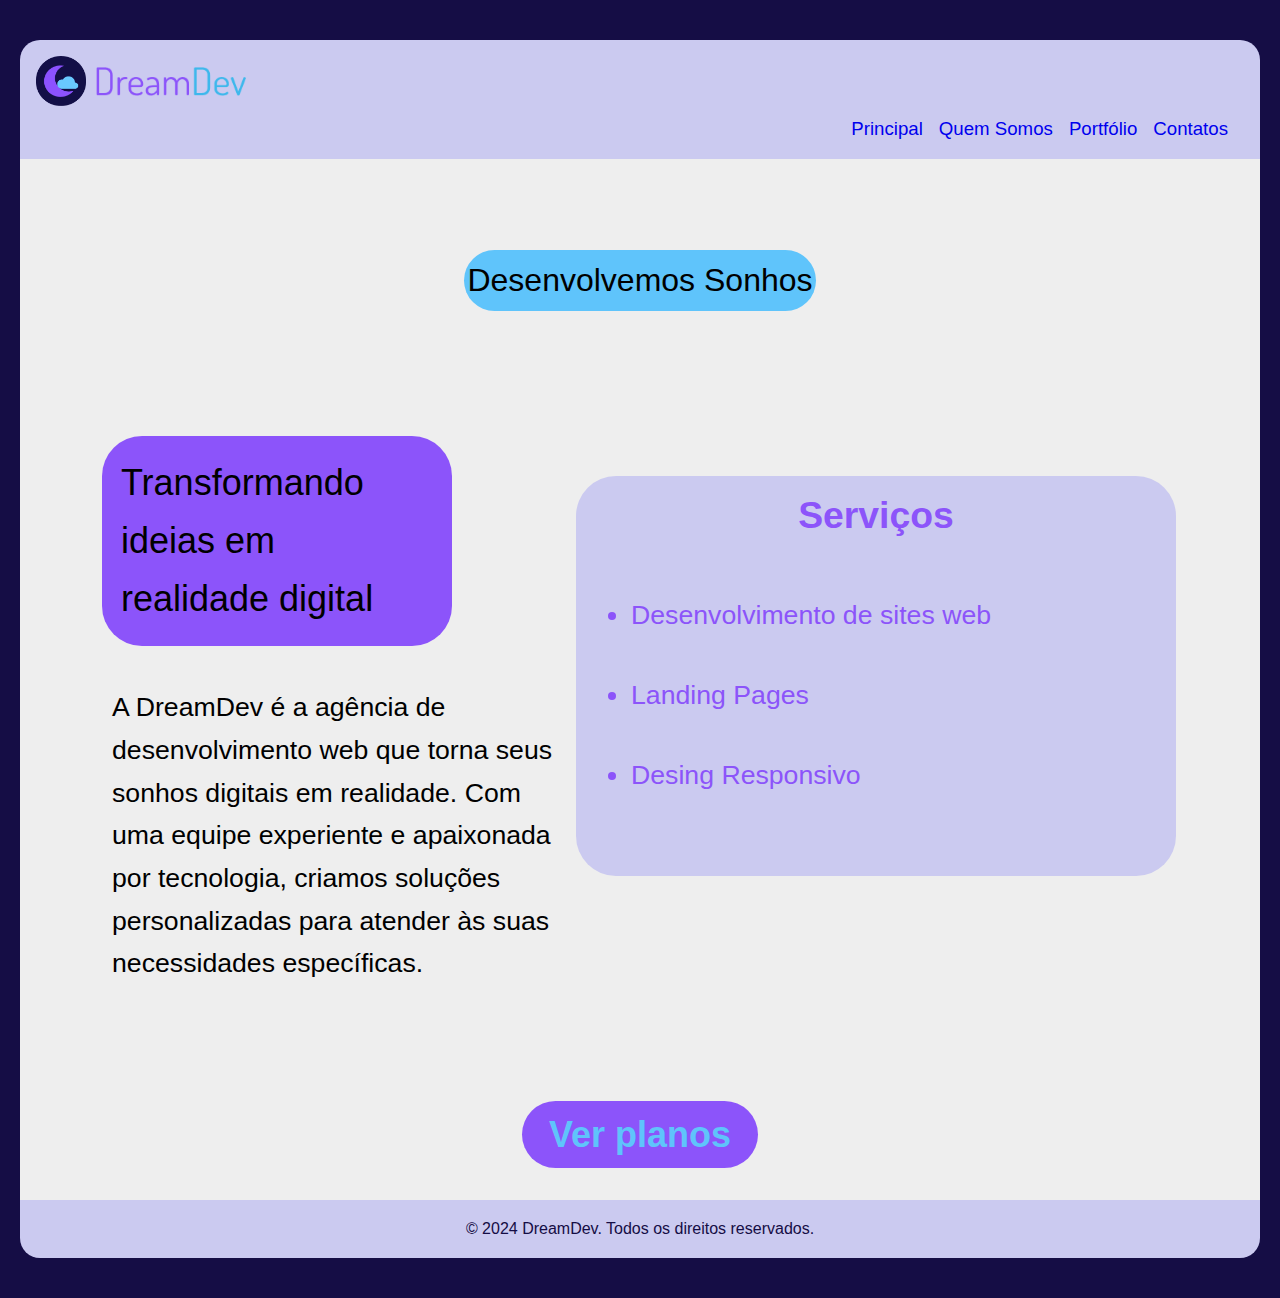
<file: index.html>
<!DOCTYPE html>
<html lang="pt-BR">
<head>
    <meta charset="UTF-8">
    <meta name="viewport" content="width=device-width, initial-scale=1.0">
    <title>DreamDev</title>
    <link rel="stylesheet" href="style.css">
</head>
<body>

    <header>

        <div class="logo">
            <div class="logo_img"> 
                <img id="logo_DD" src="img/logo.png" alt="">
                <img id="DD" src="img/DreamDev.png" alt="">
            </div>
            <div class="logo_menu">
                <nav>
                    <ul>
                        <li><a href="index.html">Principal</a></li>
                        <li><a href="quem_somos.html">Quem Somos</a></li>
                        <li><a href="portifolio.html">Portfólio</a></li>
                        <li><a href="contatos.html">Contatos</a></li>
                    </ul>
                </nav>
            </div>    
        </div>

    </header>

    <main>

        <div class="title_DD">
            <p>Desenvolvemos Sonhos</p>
        </div>

        <div class="container">

            <div class="container_left">
                <div class="item item_left_up">
                    <p>Transformando ideias em realidade digital</p>
                </div>
                <div class="item item_left_down"> 
                    <p>A DreamDev é a agência de desenvolvimento web que torna seus sonhos digitais em realidade. Com uma equipe experiente e apaixonada por tecnologia, criamos soluções personalizadas para atender às suas necessidades específicas.</p>
                </div>
            </div>

            <div class="container_right">
                <div class="item item_right">
                    <h3>Serviços</h3>
                    <ul>
                        <li>Desenvolvimento de sites web</li>
                        <li>Landing Pages</li>
                        <li>Desing Responsivo</li>
                    </ul>
                </div>
            </div>
           
        </div>

        
            <a href="planos.html">
                <div class="planos_index">
                    <h2>Ver planos</h2> 
                </div>
            </a>
           
    
    </main>

    <footer>
        <div>
            <p>© 2024 DreamDev. Todos os direitos reservados.</p>
        </div>
    </footer>

</body>
</html>
</file>
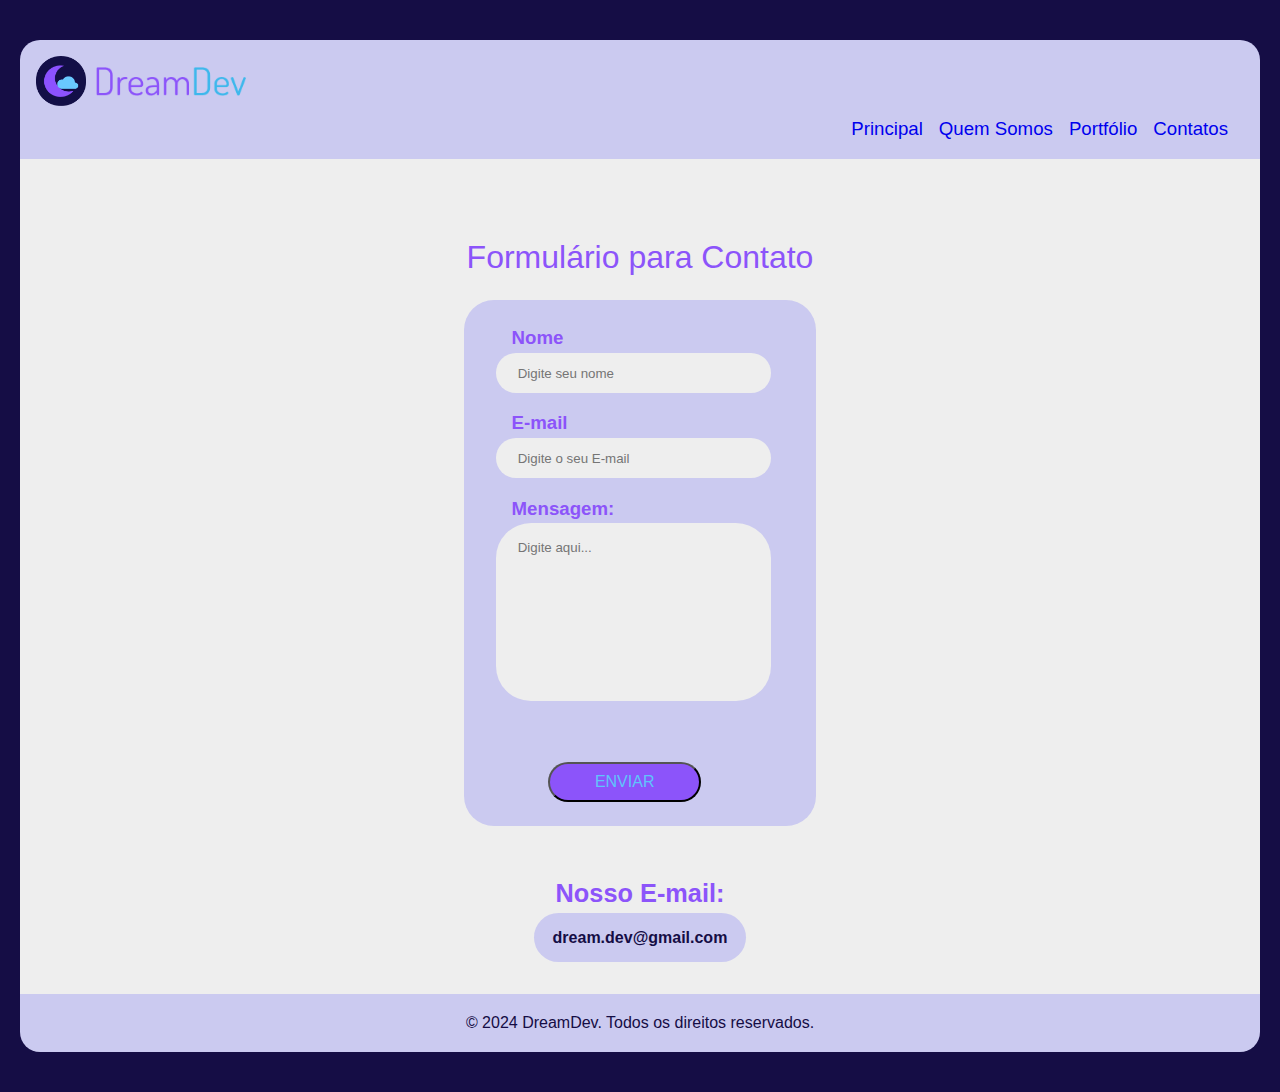
<file: contatos.html>
<!DOCTYPE html>
<html lang="pt-BR">
<head>
    <meta charset="UTF-8">
    <meta name="viewport" content="width=device-width, initial-scale=1.0">
    <title>Contatos</title>
    <link rel="stylesheet" href="style.css">
</head>
<body>

    <header>

        <div class="logo">
            <div class="logo_img"> 
                <img id="logo_DD" src="img/logo.png" alt="">
                <img id="DD" src="img/DreamDev.png" alt="">
            </div>
            <div class="logo_menu">
                <nav>
                    <ul>
                        <li><a href="index.html">Principal</a></li>
                        <li><a href="quem_somos.html">Quem Somos</a></li>
                        <li><a href="portifolio.html">Portfólio</a></li>
                        <li><a href="contatos.html">Contatos</a></li>
                    </ul>
                </nav>
            </div>    
        </div>

    </header>

    <main>

        <div class="title_contatos">
            <p>Formulário para Contato</p>
        </div>

        <form id="contatosForm">

            <div class="name">

                <h6 class="title_name">Nome</h6>
                <input type="text" id="nome1" class="caixa_name" aria-describedby="name" placeholder="Digite seu nome" required>

            </div>
    
            <div class="email">

                <h6 class="title_email">E-mail</h6>
                <input type="email" class="caixa_email" id="email1" placeholder="Digite o seu E-mail" required>

            </div>
    
            <div class="mensagem">

                <h6 class="title_mensagem">Mensagem:</h6>
                <input type="text" id="mensagem1" class="caixa_mensagem" aria-rowspan="10" aria-describedby="name" placeholder="Digite aqui..." required>

            </div>  

              <div class="enviar">

                <button class="btn" id="submitButton1" type="submit" >ENVIAR</button>

              </div>
    
           

        </form>
        
        <div class="email_contatos">
            <h4>Nosso E-mail:</h4>
           <div><a href="mailto:dream.dev@gmail.com"><b><p>dream.dev@gmail.com</p></b></div></a>
        </div>
    
    </main>

    <footer>
        <div>
            <p>© 2024 DreamDev. Todos os direitos reservados.</p>
        </div>
    </footer>
    <script src="script.js"></script>
</body>
</html>
</file>
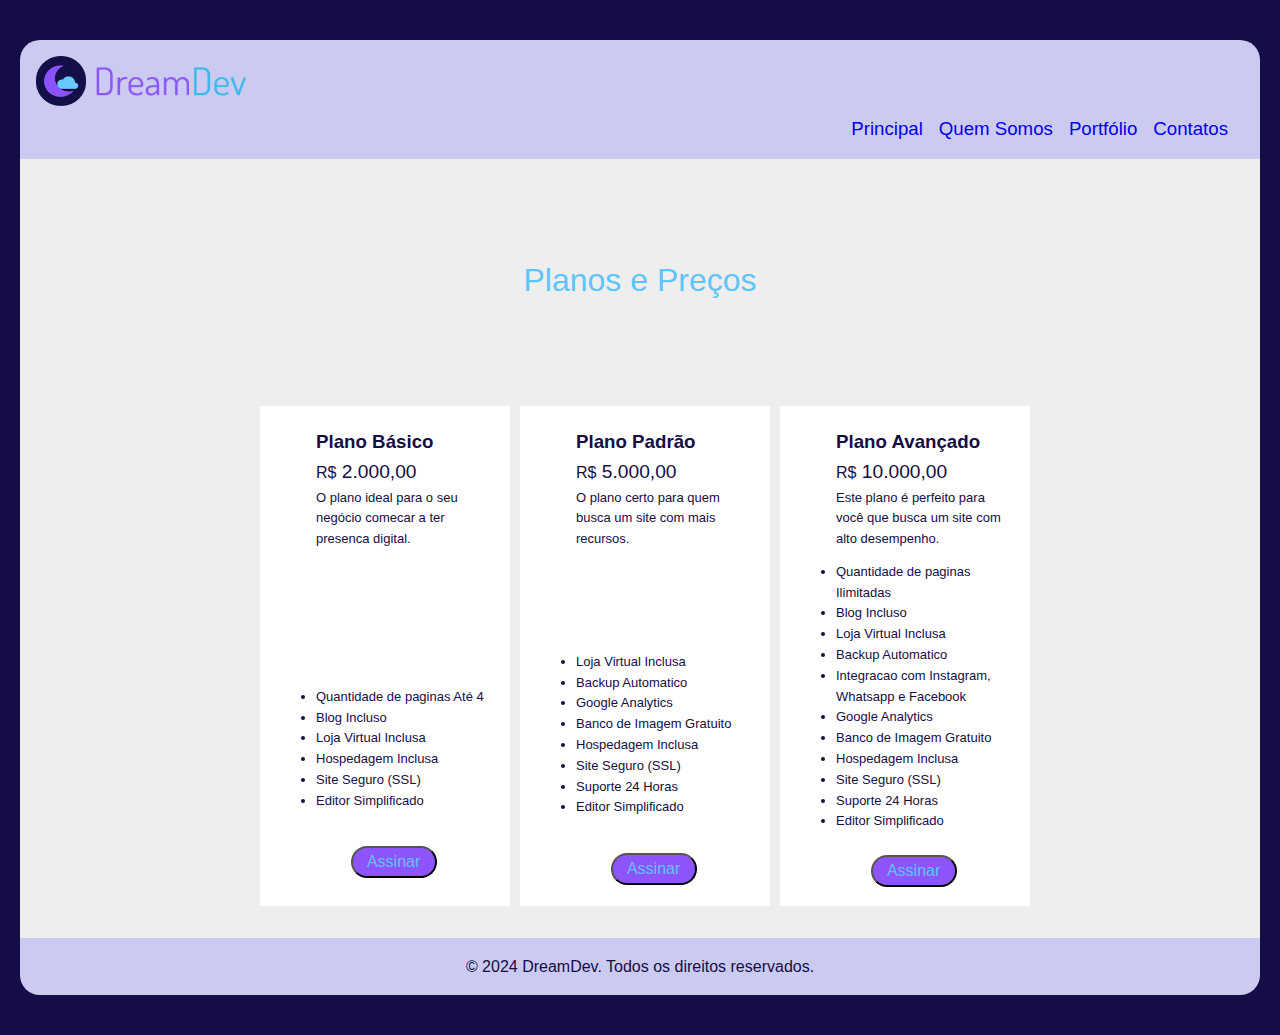
<file: planos.html>
<!DOCTYPE html>
<html lang="pt-BR">
<head>
    <meta charset="UTF-8">
    <meta name="viewport" content="width=device-width, initial-scale=1.0">
    <title>Planos</title>
    <link rel="stylesheet" href="style.css">
</head>
<body>

    <header>

        <div class="logo">
            <div class="logo_img"> 
                <img id="logo_DD" src="img/logo.png" alt="">
                <img id="DD" src="img/DreamDev.png" alt="">
            </div>
            <div class="logo_menu">
                <nav>
                    <ul>
                        <li><a href="index.html">Principal</a></li>
                        <li><a href="quem_somos.html">Quem Somos</a></li>
                        <li><a href="portifolio.html">Portfólio</a></li>
                        <li><a href="contatos.html">Contatos</a></li>
                    </ul>
                </nav>
            </div>    
        </div>

    </header>

    <main>

        <div class="title_planos">
            <p>Planos e Preços</p>
        </div>

        <section class="container_block">

            <div class="block1">
                    <div class="m1">
                        <h3 class="pricing-title">Plano Básico</h3>
                        <p class="pricing-price"><span class="R">R$</span> 2.000,00 </p>
                        <p class="pricing-d">O plano ideal para o seu negócio comecar a ter presenca digital.</p>
                        <ul class="pricing-f">
                            <li>Quantidade de paginas <span class="features-bold">Até 4</span></li>
                            <li>Blog Incluso</li>
                            <li>Loja Virtual Inclusa</li>
                            <li>Hospedagem Inclusa</li>
                            <li>Site Seguro (SSL)</li>
                            <li>Editor Simplificado</li>
                        </ul>
                        <a href="contatos.html">
                            <div class="botao">
                                <button type="button" class="btn">Assinar</button>
        
                            </div>
                        </a>
                    </div>
            </div>

            <div class="block2">
                    <div class="m2">
                        <h3 class="pricing-title">Plano Padrão</h3>
                        <p class="pricing-price"><span class="R">R$</span> 5.000,00 </p>
                        <p class="pricing-d">O plano certo para quem busca um site com mais recursos.</p>
                        <ul class="pricing-ff">
                            <li>Loja Virtual Inclusa</li>
                                    <li>Backup Automatico</li>
                                    <li>Google Analytics</li>
                                    <li>Banco de Imagem Gratuito</li>
                                    <li>Hospedagem Inclusa</li>
                                    <li>Site Seguro (SSL)</li>
                                    <li>Suporte 24 Horas</li>
                                    <li>Editor Simplificado</li>
                        </ul>
                        <a href="contatos.html">
                            <div class="botao">
                                <button type="button" class="btn">Assinar</button>
        
                            </div>
                        </a>
                </div>
            </div>

            <div class="block3">
                <div class="m3">
                    <h3 class="pricing-title">Plano Avançado</h3>
                    <p class="pricing-price"><span class="R">R$</span> 10.000,00 </p>
                    <p class="pricing-d">Este plano é perfeito para você que busca um site com alto desempenho.</p>
                    <ul class="pricing-fff">
                        <li>Quantidade de paginas <span class="features-bold">Ilimitadas</span></li>
                                <li>Blog Incluso</li>
                                <li>Loja Virtual Inclusa</li>
                                <li>Backup Automatico</li>
                                <li>Integracao com Instagram, Whatsapp e Facebook</li>
                                <li>Google Analytics</li>
                                <li>Banco de Imagem Gratuito</li>
                                <li>Hospedagem Inclusa</li>
                                <li>Site Seguro (SSL)</li>
                                <li>Suporte 24 Horas</li>
                                <li>Editor Simplificado</li>

                    </ul>
                    <a href="contatos.html">
                        <div class="botao">
                            <button type="button" class="btn">Assinar</button>
    
                        </div>
                    </a>
                    
            </div>

        </section>
       
    
    </main>

    <footer>
        <div>
            <p>© 2024 DreamDev. Todos os direitos reservados.</p>
        </div>
    </footer>

</body>
</html>
</file>
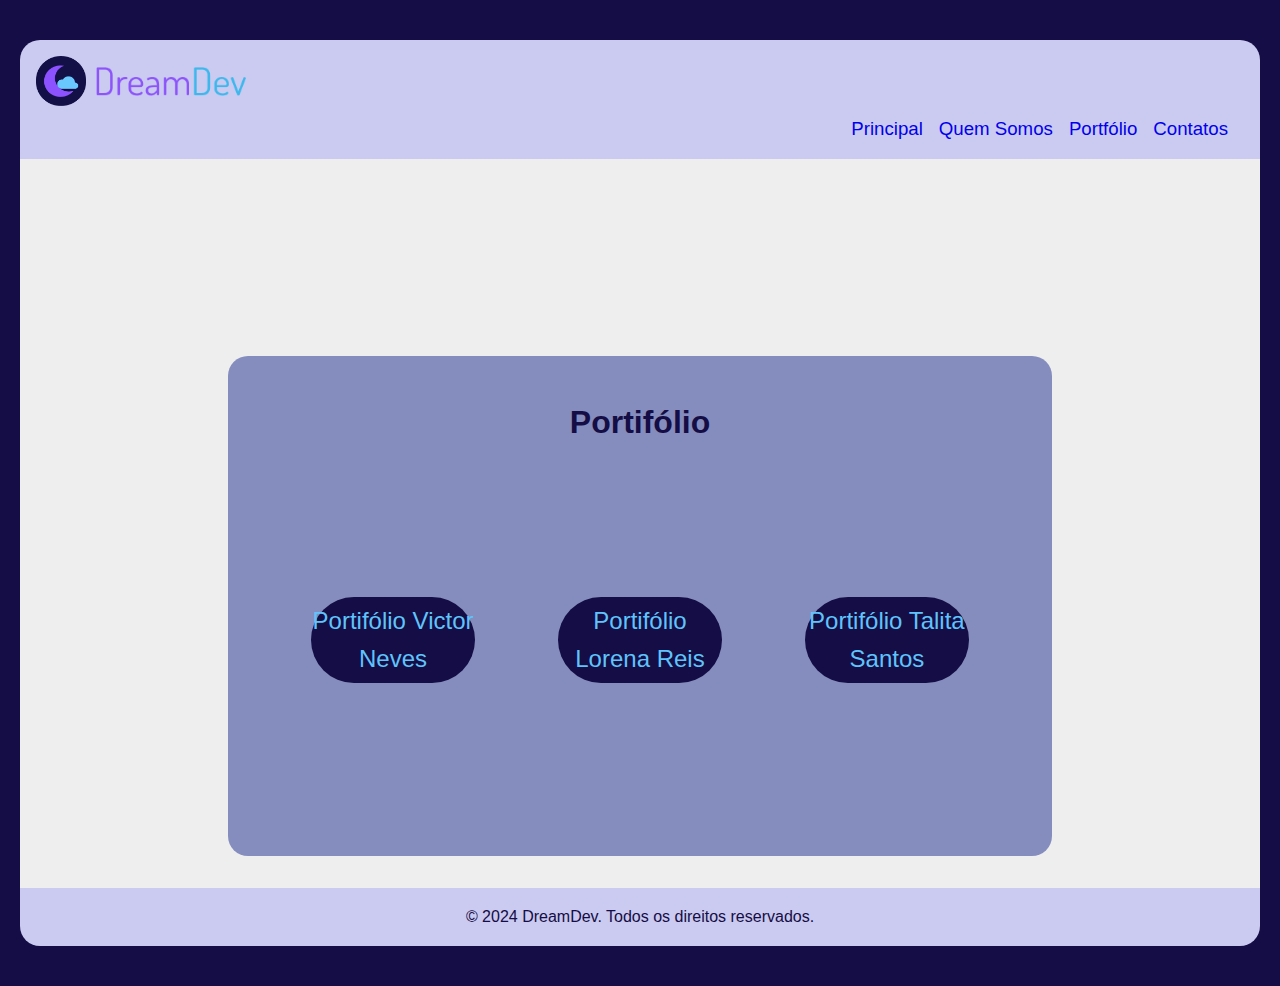
<file: portifolio.html>
<!DOCTYPE html>
<html lang="pt-BR">
<head>
    <meta charset="UTF-8">
    <meta name="viewport" content="width=device-width, initial-scale=1.0">
    <title>DreamDev</title>
    <link rel="stylesheet" href="style.css">
</head>
<body>

    <header>

        <div class="logo">
            <div class="logo_img"> 
                <img id="logo_DD" src="img/logo.png" alt="">
                <img id="DD" src="img/DreamDev.png" alt="">
            </div>
            <div class="logo_menu">
                <nav>
                    <ul>
                        <li><a href="index.html">Principal</a></li>
                        <li><a href="quem_somos.html">Quem Somos</a></li>
                        <li><a href="portifolio.html">Portfólio</a></li>
                        <li><a href="contatos.html">Contatos</a></li>
                    </ul>
                </nav>
            </div>    
        </div>

    </header>

    <main>
     
      <div id="portifolios">

        <h1>Portifólio</h1>

            <a href="portifolio_V.html" target="_blank">
                <div class="link_portifolio1"> <p>Portifólio Victor Neves</p></div>
            </a>
        <a href="portifolio_L.html" target="_blank">
            <div class="link_portifolio2"> <p>Portifólio Lorena Reis</p> </div>
        </a>
       
        <a href="portifolio_T.html" target="_blank" >
                <div class="link_portifolio3"><p> Portifólio Talita Santos</p></div>
        </a>
       

    </div>
             
           
        
    
    </main>

    <footer>
        <div>
            <p>© 2024 DreamDev. Todos os direitos reservados.</p>
        </div>
    </footer>

</body>
</html>
</file>
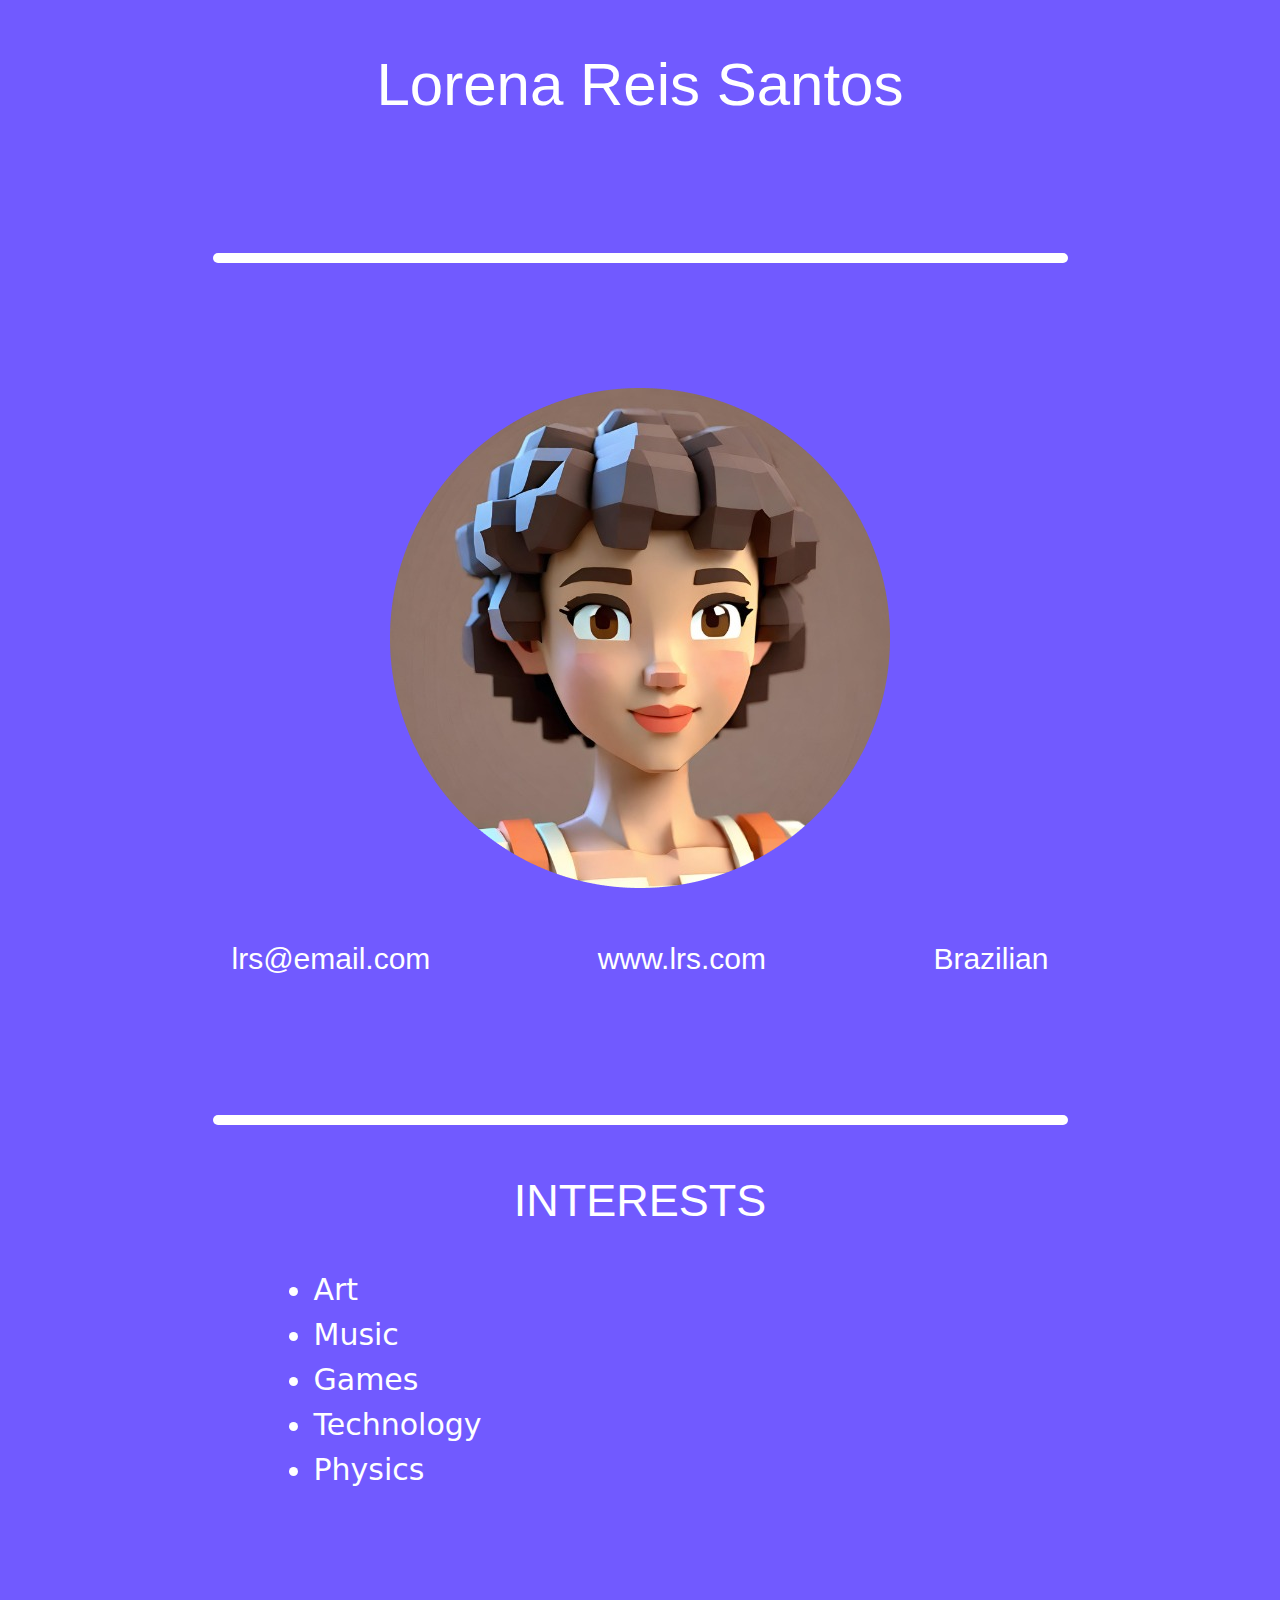
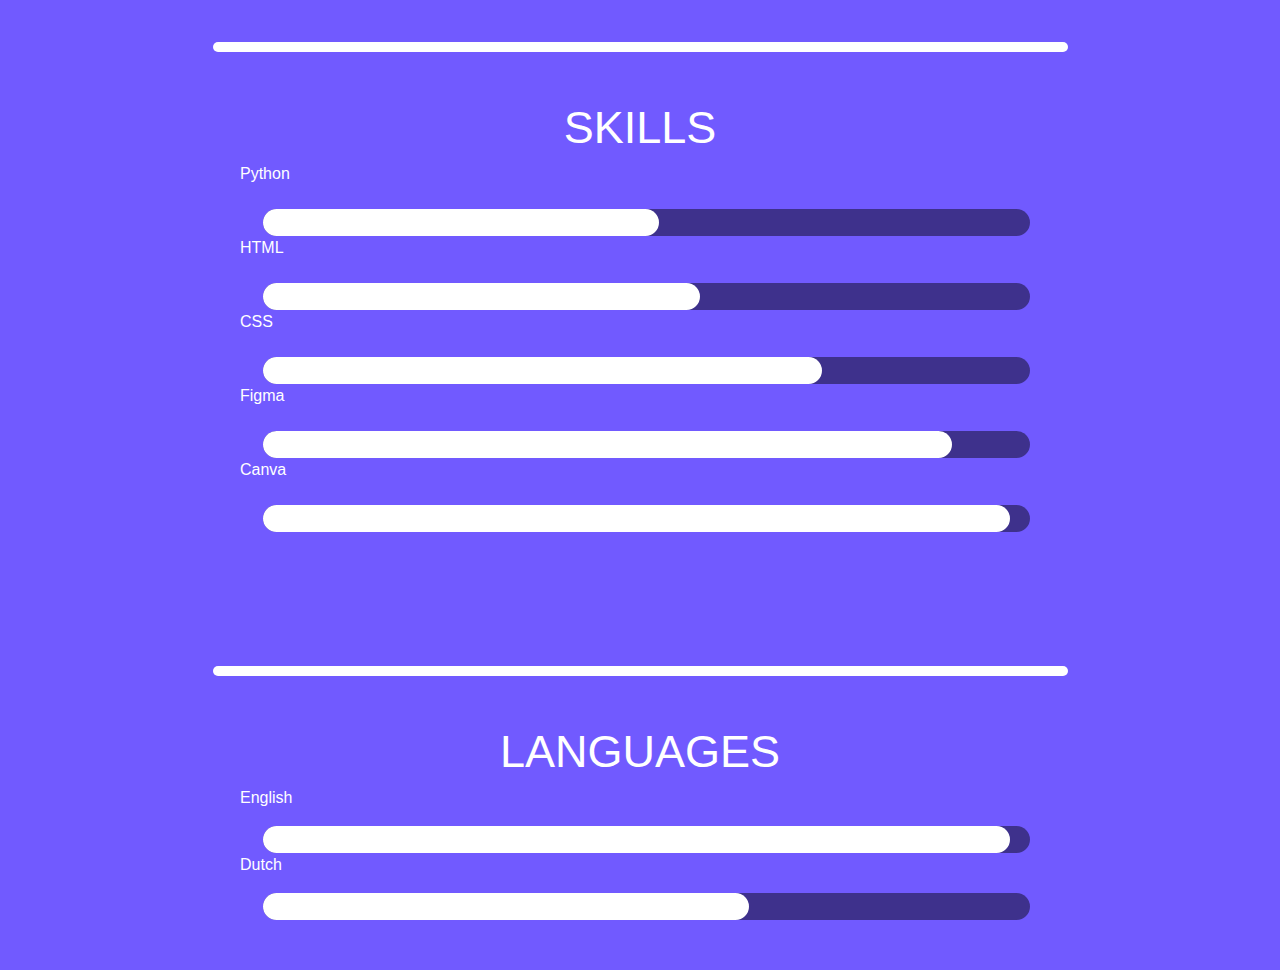
<file: portifolio_L.html>
<!DOCTYPE html>
<html lang="pt-br">


<head>
    <meta charset="UTF-8">
    <meta name="viewport" content="width=device-width, initial-scale=1.0">
    <title>Lorena Reis Santos | Curriculo</title>
    <!-- CSS only -->
    <link href="https://cdn.jsdelivr.net/npm/bootstrap@5.3.3/dist/css/bootstrap.min.css" rel="stylesheet" integrity="sha384-QWTKZyjpPEjISv5WaRU9OFeRpok6YctnYmDr5pNlyT2bRjXh0JMhjY6hW+ALEwIH" crossorigin="anonymous">
    <link rel="stylesheet" href="style_LR.css">
</head>


<body>

  <div class="container">
    <div class="row">
        <div class="col-12 text-center">

            <section>
                 <h1 class="name">Lorena Reis Santos<h1>
                  <div class="separator"></div>
                 <img class="user_img" src="img/L 1.png">
            </section>
        </div>     
    </div>
  </div>
          
    </header>

      <div class="container">
        <div class="row">
          <div class="col-12">
            <section class="contact-info">
              <div class="info-block text-center">lrs@email.com</div>
              <div class="info-block text-center">www.lrs.com</div>
              <div class="info-block text-center">Brazilian</div>
            </section>
          </div>
        </div>
      </div>

          
      <div class="separator" ></div>

        <h2 class="interests-title">INTERESTS</h2>
          <section class="interests-container">
            <div class="interest-itens">  
                  <ul>
                    <li>Art</li>
                    <li>Music</li>
                    <li>Games</li>
                    <li>Technology</li>
                    <li>Physics</li>
                  </ul>
            </div>
          </section>
          
          <div class="separator"></div>
          
          <h2 class="skills-title">SKILLS</h2>
          <section class="skills-container">
            <div class="skill-item">
              <p class="info-block">Python</p>
              <div class="skill-bar-container">
                <div class="skill-bar" style="width: 396px;"></div>
              </div>
            </div>
            <div class="skill-item">
              <p class="info-block">HTML</p>
              <div class="skill-bar-container">
                <div class="skill-bar" style="width: 437px;"></div>
              </div>
            </div>
            <div class="skill-item">
              <p class="info-block">CSS</p>
              <div class="skill-bar-container">
                <div class="skill-bar" style="width: 559px;"></div>
              </div>
            </div>
            <div class="skill-item">
              <p class="info-block">Figma</p>
              <div class="skill-bar-container">
                <div class="skill-bar" style="width: 689px;"></div>
              </div>
            </div>
            <div class="skill-item">
              <p class="info-block">Canva</p>
              <div class="skill-bar-container">
                <div class="skill-bar" style="width: 750px;"></div>
              </div>
            </div>
          </section>
      
          <div class="separator"></div>

          <h2 class="languages-title">LANGUAGES</h2>

          <section class="language-Eng">
              <p class="info-block">English</p>
              <div class="language-bar-container">
                <div class="language-bar" style="width: 100%;"></div>
              </div>
            </div>

          <section class="language-Dut">
              <p class="info-block">Dutch</p>
              <div class="language-bar-container">
                <div class="language-bar" style="width: 65%;"></div>
              </div>
            </div>
          </section>
        </section>
      </section>
    
</body>
<!-- Option 2: jQuery, Popper.js, and Bootstrap JS -->
    <script src="https://code.jquery.com/jquery-3.5.1.slim.min.js" integrity="sha384-DfXdz2htPH0lsSSs5nCTpuj/zy4C+OGpamoFVy38MVBnE+IbbVYUew+OrCXaRkfj" crossorigin="anonymous"></script>
    <script src="https://cdn.jsdelivr.net/npm/popper.js@1.16.1/dist/umd/popper.min.js" integrity="sha384-9/reFTGAW83EW2RDu2S0VKaIzap3H66lZH81PoYlFhbGU+6BZp6G7niu735Sk7lN" crossorigin="anonymous"></script>
    <script src="https://cdn.jsdelivr.net/npm/bootstrap@4.5.3/dist/js/bootstrap.min.js" integrity="sha384-w1Q4orYjBQndcko6MimVbzY0tgp4pWB4lZ7lr30WKz0vr/aWKhXdBNmNb5D92v7s" crossorigin="anonymous"></script>
</html>
</file>
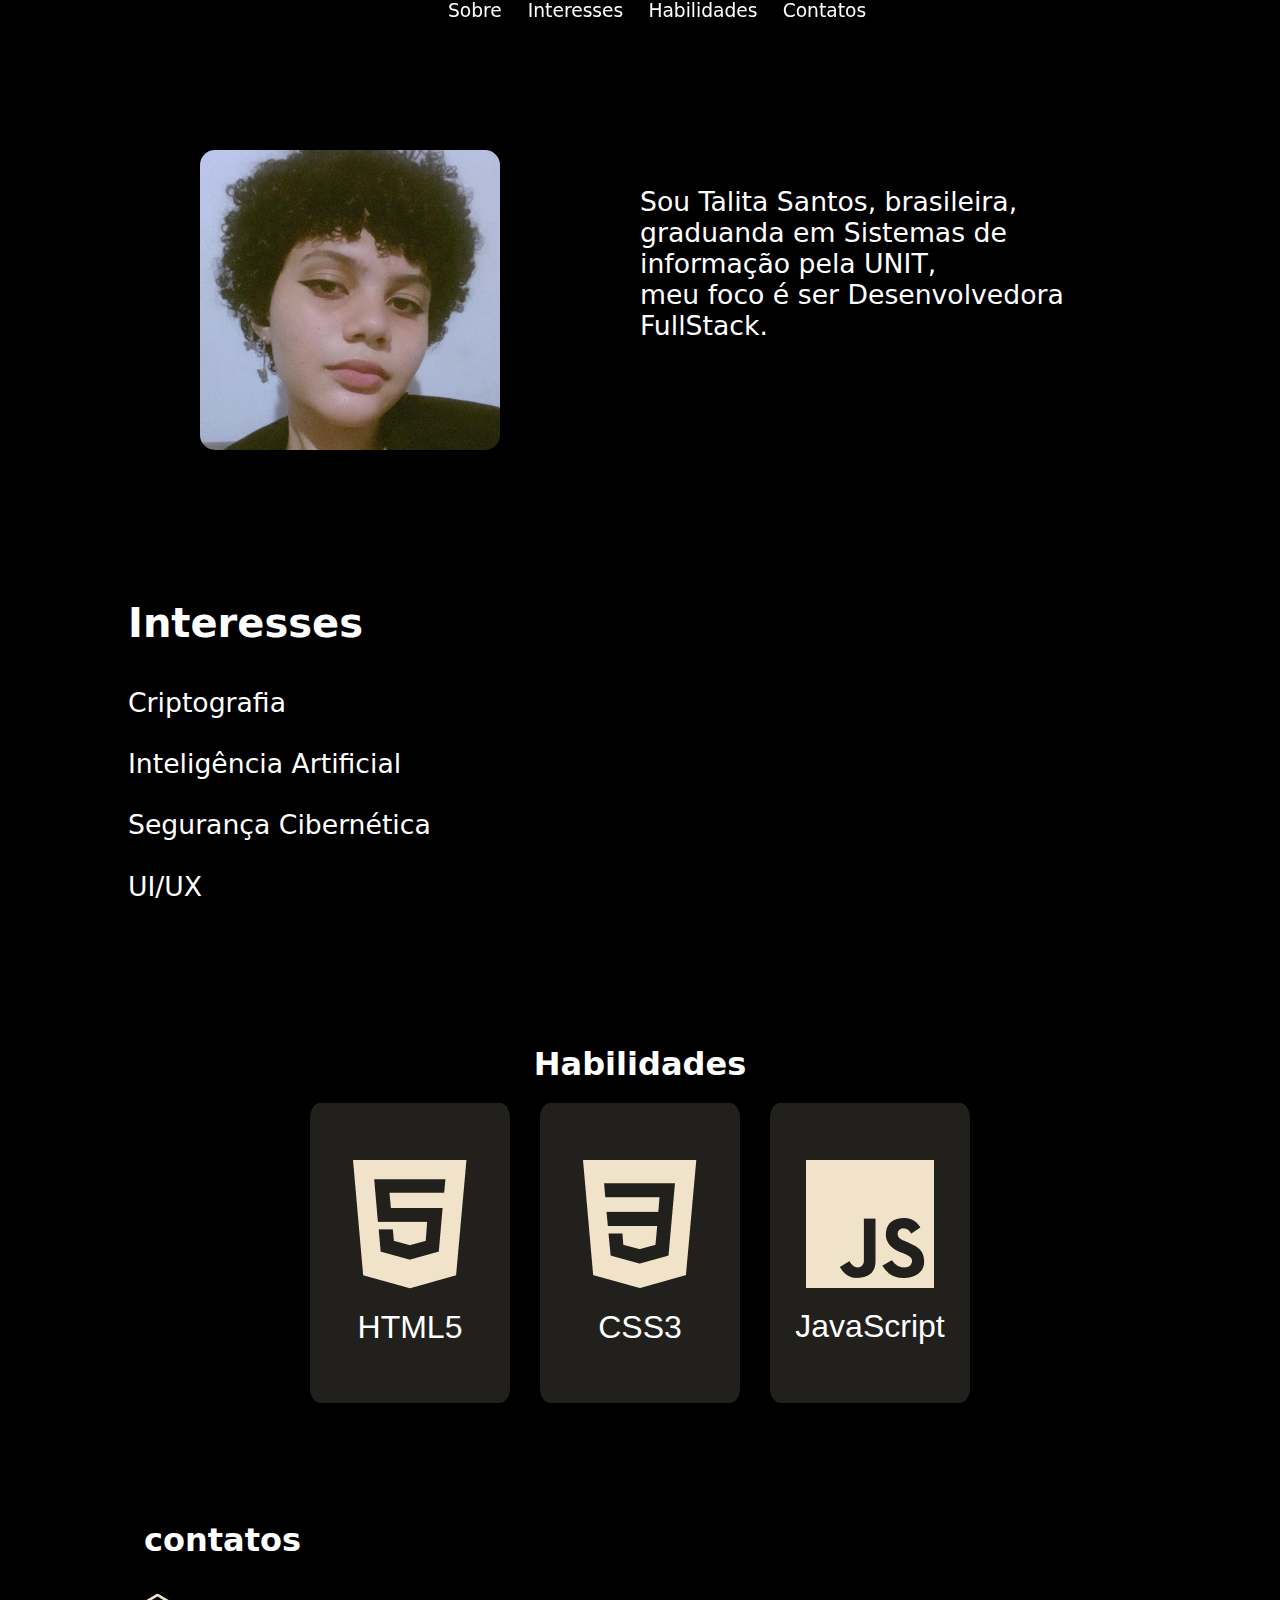
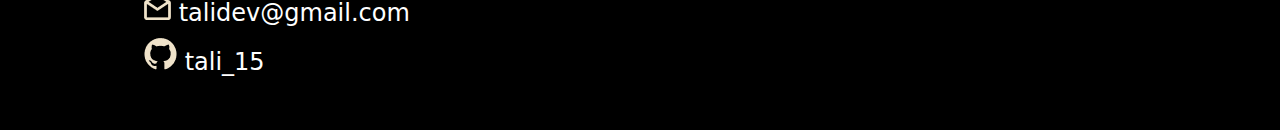
<file: portifolio_T.html>
<!DOCTYPE html>
<html lang="pt-BR">
    <head>
        <meta charset="UTF-8">
        <meta name="viewport" content="width=device-width, initial-scale=1.0">
        <link rel="stylesheet" href="style_ts.css">
        <title>Portifólio Talita</title>
    </head>
    <body id="body_talita">
        <header id="header_talita">
            <div id="principal">
                <div id="logo">
                    <div id="menu_logo">
                        <nav>
                            <a href="#caixa2">Sobre </a>
                            <a href="#caixa3">Interesses</a>
                            <a href="#minhas-habilidades">Habilidades</a>
                            <a href="#footer_ts">Contatos</a>
                        </nav>    
                    </div>
                </div>
            </header>

            <main id="main_talita">

                
                <div id="caixa2">

                    <div id="img_left2">
                        <img src="imagens/tali.png" alt="">
                    </div>

                    <div id="text_right2">
                        <p>
                        Sou Talita Santos, brasileira, <br>
                         graduanda em Sistemas de informação pela UNIT, <br>
                        meu foco é ser Desenvolvedora FullStack. 
                        </p>
                    </div>
                </div>

                <div id="caixa3">
                    <h1>Interesses</h1>
                    <ul id="lista1">
                        <li>Criptografia</li>
                        <li>Inteligência Artificial</li>
                        <li>Segurança Cibernética</li>
                        <li>UI/UX</li>
                    </ul>
                </div>

                
                

                <div id="minhas-habilidades">
                    <h1 class="title_habilidade_ts">Habilidades</h1>
                    <div id="habilidades">
                        <div class="card">
                            <img src="imagens/icon html.png" alt="HTML5" class="normal">
                            <img src="imagens/icon html -- hover.png" alt="HTML5" class="hover">
                            <h1>HTML5</h1>
                        </div>
                        <div class="card">
                            <img src="imagens/icon css.png" alt="CSS3" class="normal">
                            <img src="imagens/icon css - hover.png" alt="CSS" class="hover">
                            <h1>CSS3</h1>
                        </div>
                        <div class="card">
                            <img src="imagens/icon js.png" alt="JAVASCRIPT" class="normal">
                            <img src="imagens/icon js -- hover.png" alt="JAVASCRIPT" class="hover">
                            <h1>JavaScript</h1>
                        </div>
                        
                    </div>
                </div>

                
            </main>

            <footer id="footer_ts">
               
                    <div class="contato_ts">
                        <h1>contatos</h1>
                        <ul>
                            <li><img src="imagens/gmail.png" alt="gmail"> <a href="mailto:talidev@gmail.com"
                                target="_blank">talidev@gmail.com</a></li>
                            <li><img src="imagens/github.png" alt="github"> <a href="https://github.com/tali15"
                                target="_blank">tali_15</a></li>
                        </ul>
                    </div>
                   
            </footer>
    </body>
</html>
</file>
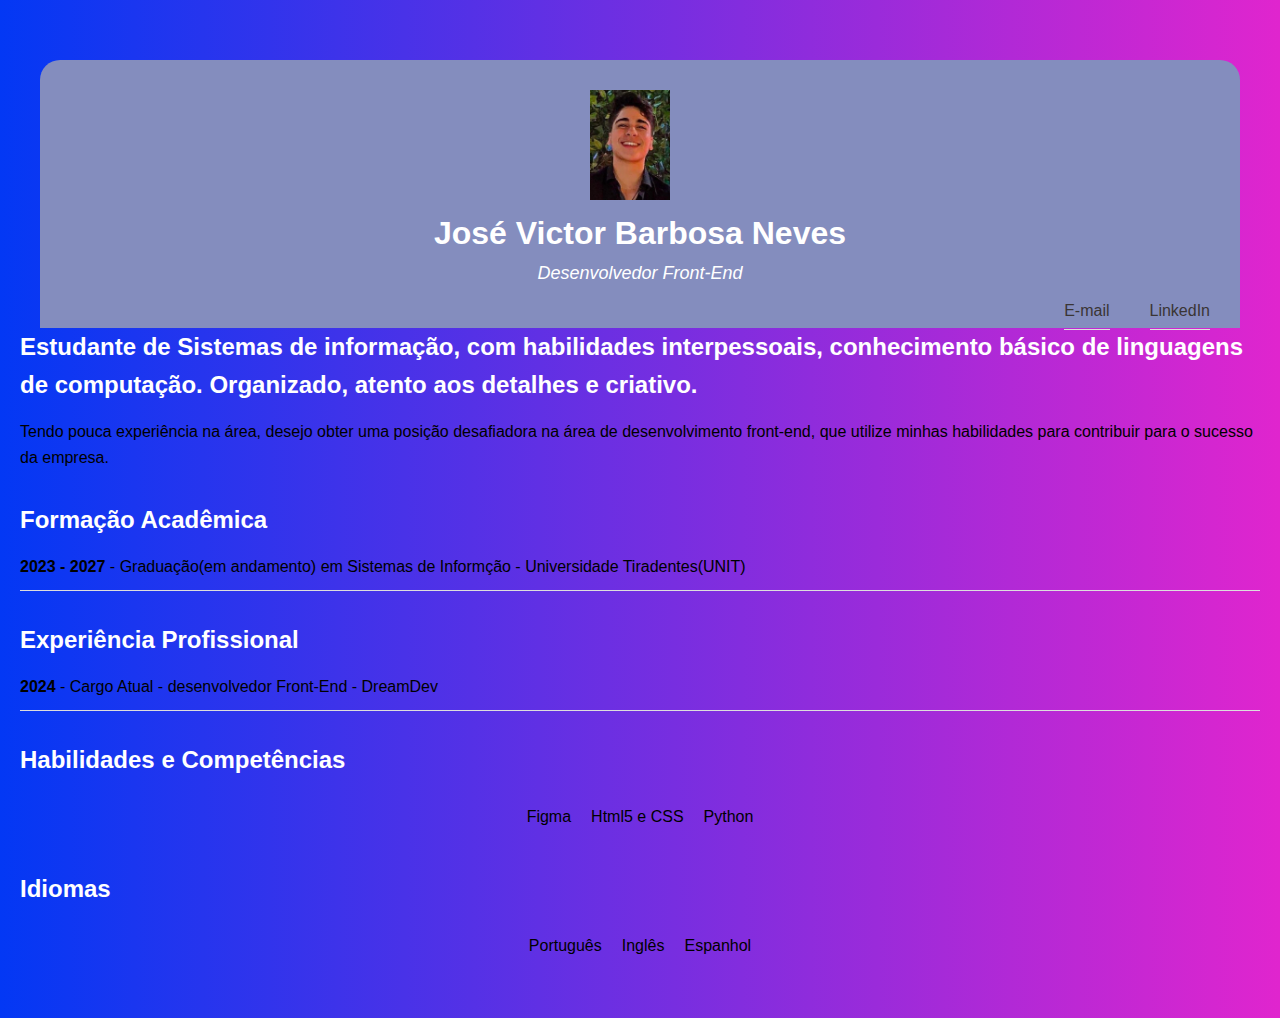
<file: portifolio_V.html>
<!DOCTYPE html>
<html lang="pt-br">
<head>
  <meta charset="UTF-8">
  <meta name="viewport" content="width=device-width, initial-scale=1.0">
  <title>Victor Neves</title>
  <link rel="stylesheet" href="style.css">
</head>
<body class="body_victor">
  <header class="header_victor">
    <div class="cabeçalho">
        <img src="img/eu.jpg" alt="Foto do currículo">
    </div>
    <h1>José Victor Barbosa Neves</h1>
    <p class="cargo"><em>Desenvolvedor Front-End</em></p>
    <ul class="contato">
      <li><a href="mailto:vneves2901@gmail.com">E-mail</a></li>
      <li><a href="https://www.linkedin.com/in/victor-neves-6a3ba6226/">LinkedIn</a></li>
    </ul>
  </header>

  <section id="sobremim">
    <h2>Estudante de Sistemas de informação, com habilidades interpessoais, conhecimento básico de linguagens de computação. Organizado, atento aos detalhes e criativo.</h2>
    <p class 1>Tendo pouca experiência na área, desejo obter uma posição desafiadora na área de desenvolvimento front-end, que utilize minhas habilidades para contribuir para o sucesso da empresa.</p>
  </section>

  <section id="formacao">
    <h2>Formação Acadêmica</h2>
    <ul class="historico">
      <li><strong>2023 - 2027</strong> - Graduação(em andamento) em Sistemas de Informção - Universidade Tiradentes(UNIT)</li>
    </ul>
  </section>

  <section id="experiencia">
    <h2>Experiência Profissional</h2>
    <ul class="historico">
      <li><strong>2024</strong> - Cargo Atual - desenvolvedor Front-End - DreamDev</li>
    </ul>
  </section>

  <section id="habilidades">
    <h2>Habilidades e Competências</h2>
    <ul class="habilidades-lista">
      <li>Figma</li>
      <li>Html5 e CSS</li>
      <li>Python</li>
    </ul>
  </section>
  <section id="idiomas">
    <h2>Idiomas</h2>
    <ul class="idiomas-lista">
      <li>Português</li>
      <li>Inglês</li>
      <li>Espanhol</li>
    </ul>
  </section>
</body>
</html>
</file>
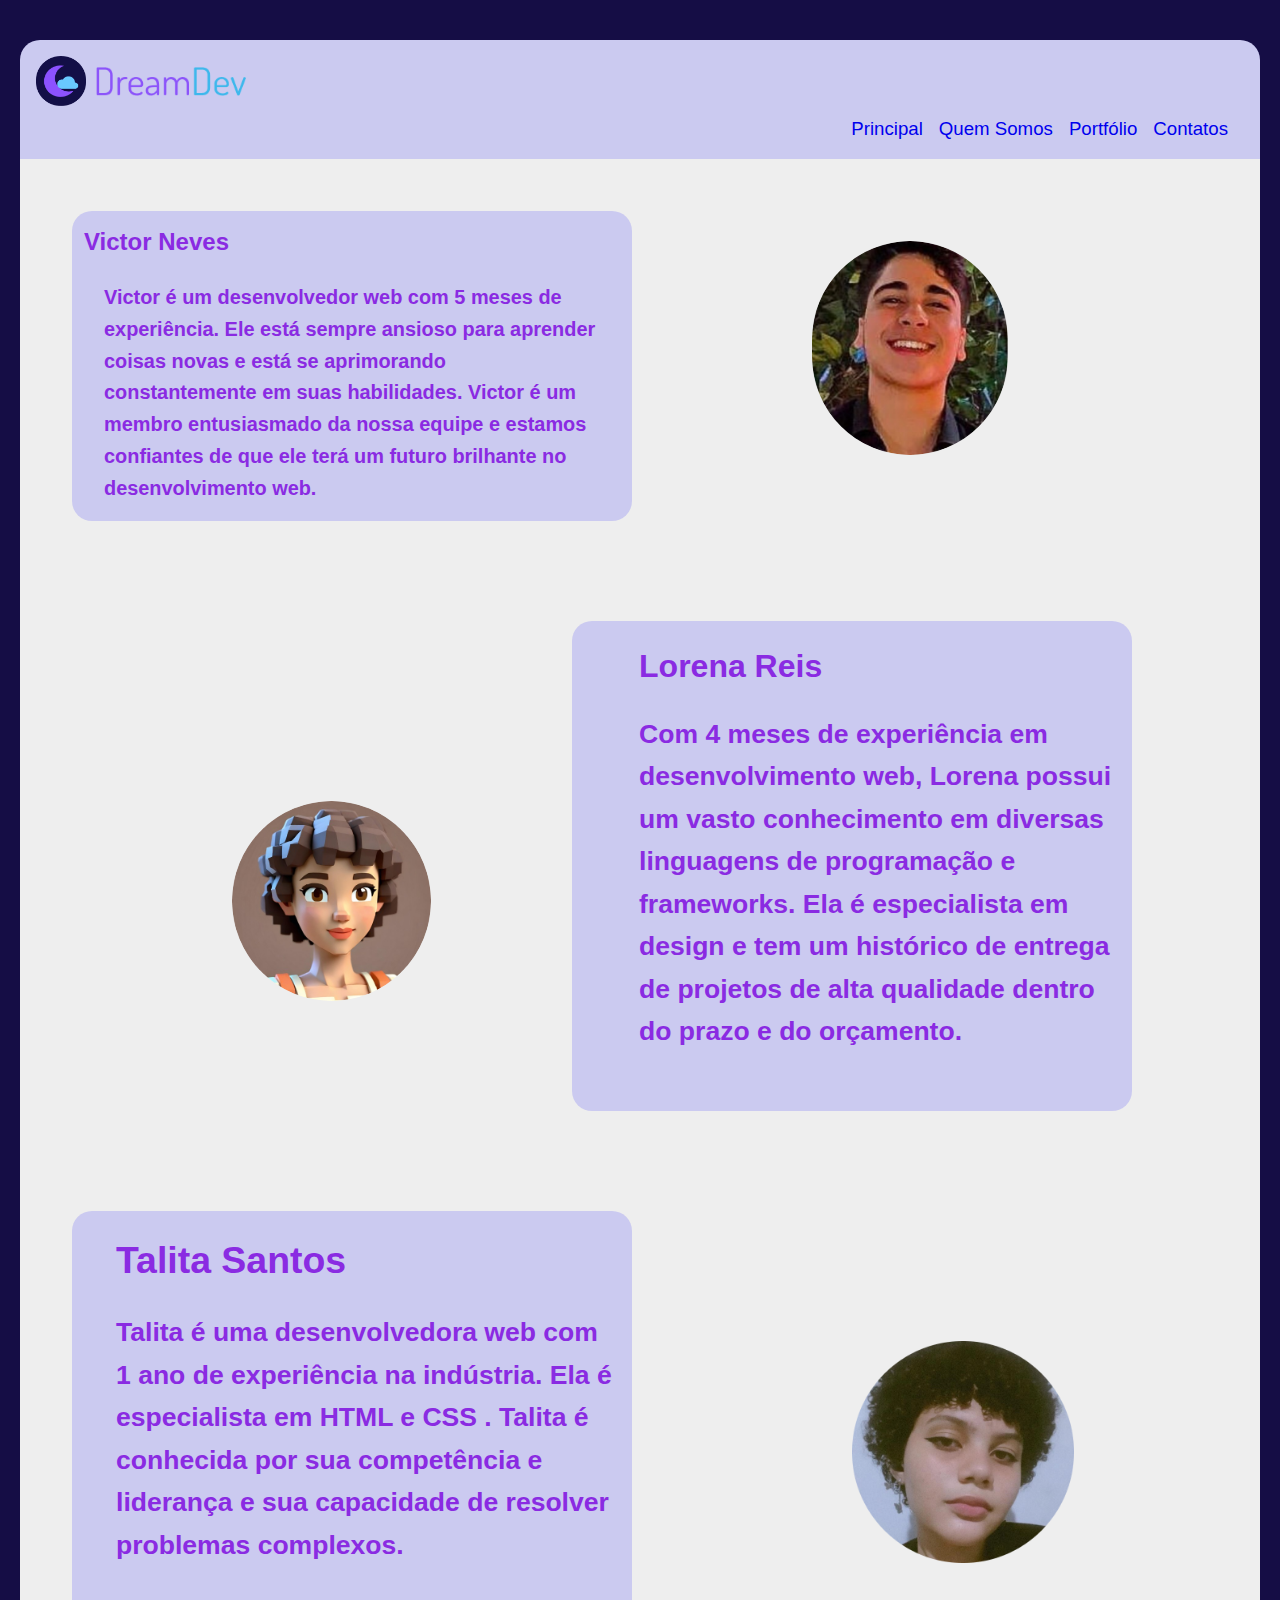
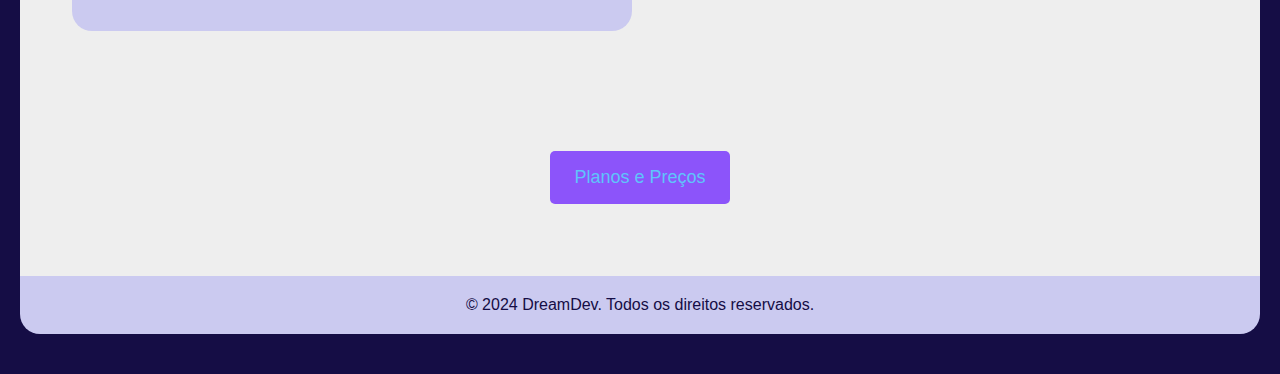
<file: quem_somos.html>
<!DOCTYPE html>
<html lang="pt-BR">
<head>
    <meta charset="UTF-8">
    <meta name="viewport" content="width=device-width, initial-scale=1.0">
    <title>Quem somos</title>
    <link rel="stylesheet" href="style.css" type="text/css">
</head>


<body class="corpo">

    <header>

        <div class="logo">
            <div class="logo_img"> 
                <img id="logo_DD" src="img/logo.png" alt="">
                <img id="DD" src="img/DreamDev.png" alt="">
            </div>
            <div class="logo_menu">
                <nav>
                    <ul>
                        <li><a href="index.html">Principal</a></li>
                        <li><a href="quem_somos.html">Quem Somos</a></li>
                        <li><a href="portifolio.html">Portfólio</a></li>
                        <li><a href="contatos.html">Contatos</a></li>
                    </ul>
                </nav>
            </div>    
        </div>

    </header>

    
    
        
        <main>
            <div class="A">
                <div class="primeiro">
                    <h4 class="victor_h4">Victor Neves</h4>
                    <h5 class="tr">Victor é um desenvolvedor web com 5 meses de experiência.
                         Ele está sempre ansioso para aprender coisas novas e está se aprimorando constantemente em suas habilidades.
                         Victor é um membro entusiasmado da nossa equipe e estamos confiantes de que ele terá um futuro brilhante no desenvolvimento web.</h5>        
                </div>

                <div class="victor">
                    <img src="img/eu 2.png" alt="imagem de victor">
                </div>
            </div>
            
            
            <div class="B">
                <div class="segundo">
                   
                    <h4 class="do">Lorena Reis</h4>
                        <h5 class="a">Com 4 meses de experiência em desenvolvimento web, 
                            Lorena possui um vasto conhecimento em diversas linguagens de programação e frameworks. 
                            Ela é especialista em design e tem um histórico de entrega de projetos de alta qualidade dentro do prazo e do orçamento.
                        </h5>       
                </div>

                <div class="lorena">
                    <img src="img/L 1.png" alt="imagem de lorena">
                </div>    
            </div>

            <div class="C">
                <div class="terceiro">

                    <h3 class="t">Talita Santos</h3>
                    <h5 class="tt">Talita é uma desenvolvedora web com 1 ano de experiência na indústria.
                         Ela é especialista em HTML e CSS . 
                         Talita é conhecida por sua competência e liderança e sua capacidade de resolver problemas complexos.
                    </h5>       
                </div>

                <div class="talita">
                    <img src="img/TALITA.png" alt="imagem de talita">


                </div>
            </div>
            
            <div class="button-planos">
                <a href="planos.html" class="botao-planos">Planos e Preços</a>
            </div>

        </main>

        <footer>
            <div>
                <p>© 2024 DreamDev. Todos os direitos reservados.</p>
            </div>
        </footer>
   
    
</body>
</html>
</file>
<file: style.css>
* {
    box-sizing: border-box;
    margin: 0;
    padding: 0;
  
    
}

@media (max-width: 768px) {
  body {
    overflow: scroll;
    font-size: 14px;
  }

  h1 {
    font-size: 1.8em;
  }

  p {
    font-size: 1rem;
  }

.title_DD p{
    font-size: 10px;
  }

.container p{
  font-size: 1rem;
}

  h2{
    font-size: 1rem;
  }
}


body {
    font-family: Arial, sans-serif;
    line-height: 1.6;
    background-color: #150D45;
   
}

header {
    background-color: #CBCAF0;
    color: #150D45;
    padding: 1rem;
    justify-content: space-between;
    
    align-items: center;
    margin: 40px 20px 0 20px;
    border-radius: 20px 20px 0 0;
   
}

header ul{
    float: right;
}
header h1 {
    margin: 0;
}

nav ul {
    display: flex;
    list-style-type: none;

}

nav ul li {
    margin-right: 1rem;
    
}
main {
    max-width: 100%;
    justify-content: space-between;
    background-color: #EEEEEE;
    padding: 2rem;
    height: auto;
    margin: 0 20px 0 20px;
    border-radius: 0 ;
    
}

footer{
    background-color: #CBCAF0;
    color: #150D45;
    padding: 1rem;
    justify-content: space-between;
    
    align-items: center;
    text-align: center;
    margin: 0px 20px 40px 20px;
    border-radius: 0 0 20px 20px;
}

a {
    text-decoration: none;
    
}

a:hover {
    
}


/* header*/
.logo{
   display: contents;
  
    width: 95%;
   
}

.logo_img{
display: inline-flex;    
   
}

#logo_DD{
 
    width: 50px;
    height: 50px;
   
}

#DD{
    width: 150px;
    height: 100%;
    margin-top: 5%;
    margin-left: 10px;
   
}

.logo_menu{
    
    text-align: center;
    justify-content:center;
    align-content: center;
    font-size: 14pt;

   
}

/* referente a pagina index.html*/

/* main */

.title_DD{
    width: 30%;
    background-color:#5FC4FB ;
    text-align: center;
    padding: 5px 0;
    margin: 0 auto;
    margin-top:5%;
    margin-bottom: 8%;
    border-radius: 50px;
    font-size: 24pt;
    font-weight: normal;
}

.container{
    display: flex;
}   
 
.container_left{
    flex: 2 1  auto;
    margin-left: 50px;
   
}

.container_right{
    flex: 1 1 auto;
}

.item {
    margin: 30px 0 0 0;
    padding: 10px; 
    text-align: center;
}

.item_left_up{
    width: 350px;
    background-color: #8C54FA;
    border-radius:40px ;
    justify-content: center;
    font-size: 27pt;
    text-align: left;
    padding: 4%;
    
}

.item_left_down{  
    padding: auto;
    width: 470px;
    font-size: 20pt;
    text-align: left;
    
}
.item_right{
    background-color: #CBCAF0;
    color: #8C54FA;
    width: 600px;
    height: 400px;
    margin: 70px 50px 0 0 ;
    border-radius: 40px ;
    
}

.item_right h3{
    font-size: 28pt;
}

.item_right ul{
    padding: 30px 0 0 45px;   
    line-height: 80px;
    font-size: 20pt;
    text-align: left;
    
}

.planos_index{
    width: 20%;
    background-color:#8C54FA ;
    color:#5FC4FB;
    text-align: center;
    padding: 5px 0;
    margin: 0 auto;
    margin-top: 9%;
    border-radius: 50px;
    font-size: 18pt;
}

#portifolios{
  margin: 0 auto;
  background-color: #848dbe;
  width: 70%;
  height: 500px;
  justify-content:center ;
  align-items: center;
  border-radius: 20px;
}

#portifolios h1{
  color: #150D45;
  text-align: center;
  margin-top: 20%;
  padding-top: 5%;

}

.link_portifolio1,
.link_portifolio2,
.link_portifolio3{
  width: 20%;
  background-color:#150D45 ;
  color:#5FC4FB;
  float: left;
  padding: 5px 0;
  margin: 0 auto;
  margin-top: 18%;
  margin-left: 10%;
  margin-bottom: 10%;
  border-radius: 50px;
  font-size: 18pt;
  text-align: center;
}
/* referente a pagina  quem_somos.html*/

.logo {
    border-radius: 100%;
}

.A{
  display: grid;
  font-size: large;
}

.primeiro,
.segundo,
.terceiro{
    padding-left: 4%;
    font-size: xx-large;
}

@media (max-width: 768px) {
  /* Estilos para telas menores que 768px */
  h1 {
    font-size: 1.5em;
  }
}
.primeiro {
    background-color: #CBCAF0;
    position: relative; /* Torna a div "primeiro" um contêiner de posicionamento */
    width: 560px; /* Define a largura da div "primeiro" */
    height: 310px; /* Define a altura da div "primeiro" */
    margin: 20px; /* Adiciona margem ao redor da div */
    margin-bottom: 80px;
    font-family: 'Moderat', sans-serif;
    color: blueviolet;
    border-radius: 20px;
    grid-column: 1;
    grid-row: 1;
    font-size: x-large;
    padding: 2%;
}
.objetivos{
    margin: 20px;
}
.tr{
  margin: 20px;
  
}


.victor img {
  width: 47%;
  border-radius: 100px;
  grid-column: 1;
  grid-row: 1;
}
.victor {
  grid-column: 2;
    grid-row: 1;
    margin-left: 160px;
    margin-top: 50px;
}

.B {
  display: grid;
}


.segundo {
    background-color: #CBCAF0;
    position: relative; /* Torna a div "primeiro" um contêiner de posicionamento */
    width: 560px; /* Define a largura da div "primeiro" */
    height: 490px; /* Define a altura da div "primeiro" */
    margin: 20px; /* Adiciona margem ao redor da div */
    margin-bottom: 80px;
    margin-left: 520px;
    font-family: 'Moderat', sans-serif;
    color: blueviolet;
    border-radius: 20px;
    grid-column: 1;
    grid-row: 1;
  }
  .do {
    margin: 20px;
  }
  .a {
    margin: 20px;
  }
  .d {
    margin: 20px;
  }
  .lorena img {
    width: 20%;
    border-radius: 100px;
    grid-column: 2;
    grid-row: 1;
  }
  .lorena {
    grid-column: 1;
    grid-row: 1;
    margin-left: 180px;
    margin-top: 200px;
  }

  .C {
    display: grid;
    grid-row: 2; /* Ajuste a linha da última seção de conteúdo */
  }


  .terceiro {
    background-color: #CBCAF0;
    position: relative; /* Torna a div "primeiro" um contêiner de posicionamento */
    width: 560px; /* Define a largura da div "primeiro" */
    height: 420px; /* Define a altura da div "primeiro" */
    margin: 20px; /* Adiciona margem ao redor da div */
    margin-bottom: 80px;
    font-family: 'Moderat', sans-serif;
    color: blueviolet;
    border-radius: 20px;
    grid-row: 1;
    grid-column: 1;
  }
  .t{
    margin: 20px;
  }
  .tt {
    margin: 20px;
  }
  .ttt {
    margin: 20px;
  }
  .talita img {
    width: 59%;
    border-radius: 100px;
    grid-column: 2;
    grid-row: 1;
  }
  .talita {
    grid-column: 2;
    grid-row: 1;
    margin-left: 200px;
    margin-top: 150px;
  }


  .button-planos {
    grid-column: 1;
    grid-row: 3;
    text-align: center;
    margin-top: 40px;
  }
  .botao-planos {
    display: inline-block;
    background-color: #8C54FA;
    color: #5FC4FB;
    padding: 12px 24px;
    text-decoration: none;
    border-radius: 5px;
    font-size: 18px;
    cursor: pointer;
    font-family: 'Moderat', sans-serif;
    margin-bottom: 40px;
  }
  
  .botao-planos:hover {
    background-color: #5FC4FB;
    transition: background-color 0.8s ease-in;
     
  }



/* referente a pagina contatos */

.title_contatos{
    width: 30%;
    color: #8C54FA;
    text-align: center;
    padding: 5px 0;
    margin: 0 auto;
    margin-top:3%;
    margin-bottom: 1%;
    border-radius: 50px;
    font-size: 24pt;
    font-weight: normal;
}

#contatosForm{
    width: 30%;
    background-color: #CBCAF0;
    align-items: center;
    margin: 0 auto;
    justify-content: center;
    border-radius: 30px;
    padding: 2%;
    
    
}

.name{

}

.title_name,
.title_email,
.title_mensagem{
    color: #8C54FA;
    padding-left: 8%;
    font-size: 14pt;
}

.caixa_name,
.caixa_email{
    
    background-color: #EEEEEE;
    color:#150D45;
    width: 90%;
    height: 40px;
    border-radius:30px;
    border: none;
    border-color: #8C54FA ;
    text-align: left;
    padding-left: 7%;
    margin-left: 3%;
    margin-bottom: 5%;
}

.caixa_mensagem{
    background-color: #EEEEEE;
    color:#150D45;
    width: 90%;
    height: 150px;
    border-radius: 35px;
    border: none;
    text-align: left;
    padding-left: 7%;
    padding-top: 8%;
    margin-left: 3%;
    padding-bottom: 50%;
    
}

.btn{
    display: flex;
    background-color: #8C54FA;
    color: #5FC4FB;
    width: 30%;
    margin: 0 auto;
    text-align: center;
    justify-content: center;
    padding: 3%;
    margin-top: 3%;
    border-radius: 50px;
    font-size: 12pt;
   
}

.email_contatos{
    margin: 0 auto;
    text-align: center;
    justify-content: center;
    margin-top: 4%;
}

.email_contatos h4{
    color: #8C54FA;
    font-size: 19pt;
}

.email_contatos p{
    background-color: #CBCAF0;
    color: #150D45;
    margin: 0 auto;
    text-align: center;
    justify-content: center;
    width: 18%;
    padding: 1%;
    border-radius: 50px;
    
}


/* referente a pagina planos */

.title_planos{
  width: 30%;
  color: #5FC4FB;
  text-align: center;
  padding: 5px 0;
  margin: 0 auto;
  margin-top:5%;
  margin-bottom: 8%;
  border-radius: 50px;
  font-size: 24pt;
  font-weight: normal;
}

.container_block{
  display: flex;
  align-items: center;
  justify-content: center;
  margin: 0 auto;
}

.block1,
.block2,
.block3 { 
  background-color: #FFFFFF;
  color:#150D45;
  width: 250px;
  height: 500px;
  float:left;
  margin-left: 10px;
  padding: 10px;
  justify-content: center;
}
.R {
  font-size:smaller;
}
.pricing-price {
  font-size: larger;
}
.pricing-d {
  padding-bottom: 30%;
  font-size: small;
}
.pricing-f{
  margin-top:85px;
  font-size: small;
  margin-bottom: 8px;
}
.btn {
  background-color: #8C54FA;
  color: #5FC4FB;
  width: 50%;
  margin-top: 20%;
  margin-left: 20%;
  border-radius: 20px;
}
.pricing-ff {
  margin-top: 50px;
  margin-bottom: 1px;
  font-size: small;
}

.pricing-fff {
  margin-top: -40px;
  margin-bottom: -12px;
  font-size: small;
}

.m1 {
  padding: 5%;
  align-items: center;
  margin-left: 15%;
}

.m2 {
  padding: 5%;
  align-items: center;
  margin-left: 15%;
}
.m3 {
  padding: 5%;
  align-items: center;
  margin-left: 15%;
}


/*referente ao portifolio Victor*/

.body_victor {
    font-family: Arial, sans-serif;
    margin: 0;
    padding: 20px;
    background-image: linear-gradient(to right, #0338F4, #E025CE);
    background-position: center; 
    background-size: cover; 
  }
  
.header_victor {
    text-align: center;
    padding: 30px 0;
    background-color: #848dbe; 
    color: #fff; 
  }
  
  .cargo {
    font-size: 18px;
    margin-bottom: 10px;
  }
  
  .contato {
    list-style: none;
    margin: 0;
    padding: 0;
    display: flex;
    justify-content: center;
    align-items: center;
  }
  
  .contato li {
    margin-right: 20px;
  }
  
  .contato a {
    color: #3a3535; 
    text-decoration: none;
    margin-bottom: 10px;
    border-bottom: 1px solid #ddd;
    padding-bottom: 10px;
    margin: 10px;
    padding: 1
  }
  
.body_victor section {
    margin-bottom: 30px;
  }
  
.body_victor  h2 {
    font-size: 24px;
    margin-bottom: 15px;
    color: #fff; 
  }
  
  .historico {
    list-style: none;
    padding: 0;
  }
  
  .historico li {
    margin-bottom: 10px;
    border-bottom: 1px solid #ddd;
    padding-bottom: 10px;
  }
  
  .habilidades-lista {
    list-style: none;
    padding: 0;
    margin: 0;
    display: flex;
    flex-wrap: wrap;
    justify-content: center;
  }
  
  .habilidades-lista li {

    margin: 10px;
    padding: 1
  }

  .idiomas-lista {
    list-style: none;
    padding: 0;
    margin: 0;
    display: flex;
    flex-wrap: wrap;
    justify-content: center;
  }

  .idiomas-lista li {
    margin: 10px;
    padding: 1
  }
  
  .cabeçalho img {
    width: 80px;
    margin-right: 20px;
  }

/*referente ao portifolio Lorena*/
</file>
<file: style_LR.css>
.user_img {
    margin-top: 125px ;
    max-width: 500px;
    justify-content: center;
  }
  
  .name {
    margin-top: 50px;
    font: 400 60px Italiana, sans-serif;
  }
  
  body {
    margin: 0;
    padding: 0;
    justify-content: center;
    background-color: #715AFF;
  }
  
  .container {
    background-color: #715AFF;
    display: flex;
    align-items: center;
    justify-content: center;
    padding: 78px 60px;
  }
  
  
  .container {
    padding: 0 20px;
  }
  
  
  .inner-container {
    max-width: 100%;
  }
  
  
  .name {
    color: #fff;
    font: 300 60px Italiana, sans-serif;
  }
  
  .separator {
    margin: 0 auto;
    border-radius: 50px;
    background-color: #fff;
    margin-top: 30px;
    width: 855px;
    max-width: 100%;
    height: 10px;
  }
  
  .profile-pic {
    margin-top: 40px;
  }
  
  
  .contact-info {
    display: flex;
    margin-top: 85px;
    width: 817px;
    max-width: 100%;
    gap: 20px;
    font-size: 30px;
    color: #fff;
    font-weight: 400;
    white-space: nowrap;
    justify-content: space-between;
  }
  
  .interests-title {
    margin: 0 auto;
    text-align: center;
  }
  
  .contact-info {
    flex-wrap: wrap;
    margin-top: 40px;
    white-space: initial;
  }
  
  
  .info-block {
    font-family: Julius Sans One, sans-serif;
    color: #fff;
    text-align: left;
  }
  
  .interests-title {
    color: #fff;
    text-align: center;
    margin-top: 50px;
    font: 400 45px Italiana, sans-serif;
  }
  
  .skills-title {
    color: #fff;
    text-align: center;
    margin-top: 50px;
    font: 400 45px Italiana, sans-serif;
  }
  
  .languages-title {
    color: #fff;
    text-align: center;
    margin-top: 50px;
    font: 400 45px Italiana, sans-serif;
  }
  
  
  .icon-content {
    display: flex;
    margin-top: 123px;
    width: 717px;
    max-width: 100%;
    gap: 20px;
    font-size: 30px;
    color: #fff;
    font-weight: 400;
    white-space: nowrap;
  }
  
  .interests-container {
    display: flex;
    margin-top: 123px;
    width: 717px;
    max-width: 100%;
    gap: 20px;
    font-size: 30px;
    color: #fff;
    font-weight: 400;
    white-space: nowrap;
    margin: 0 auto;
  }
  
  .interests-container,
  .icon-content {
    flex-wrap: wrap;
    margin-top: 40px;
    white-space: initial;
  }
  
  
  .interest-item,
  .skill-item,
  .language-item {
    display: flex;
    flex-direction: column;
    flex: 1;
  }
  
  .skills-container {
    max-width: 800px;
    margin: 0 auto;
  }
  
  .skill-bar-container,
  .language-bar-container {
    border-radius: 50px;
    background-color: rgba(0, 0, 0, 0.45);
    display: flex;
    flex-direction: column;
    align-items: start;
    justify-content: center;
    margin: 7px 23px 0;
  }
  
  .skill-bar-container,
  .language-bar-container {
    max-width: 100%;
    margin-right: 10px;
     padding-right: 20px;
  }
  
  
  .skill-bar,
  .language-bar {
    border-radius: 50px;
    background-color: #fff;
    max-width: 100%;
    height: 27px;
  }
  
  
  .language-title {
    color: #fff;
    margin-top: 100px;
    margin: 103px 0 0 23px;
    font: 400 30px Julius Sans One, sans-serif;
  }
  
  .separator {
    margin: 0 auto;
    border-radius: 50px;
    background-color: #fff;
    height: 10px;
    width: 855px;
    max-width: 100%;
    margin-top: 134px;
    }
  
  .language-Eng {
    max-width: 800px;
    margin: 0 auto;
    margin-bottom: 50px;
    
  }
</file>
<file: style_ts.css>
*{
    margin:0;
    padding: 0;
    font-family: system-ui, -apple-system, BlinkMacSystemFont, 'Segoe UI', Roboto, Oxygen, Ubuntu, Cantarell, 'Open Sans', 'Helvetica Neue', sans-serif;
    box-sizing: border-box; 
}
body{
    margin:0;
    padding: 0;
    font-family: system-ui, -apple-system, BlinkMacSystemFont, 'Segoe UI', Roboto, Oxygen, Ubuntu, Cantarell, 'Open Sans', 'Helvetica Neue', sans-serif;
    box-sizing: border-box; 
    max-width: 100%;
    background-color: black;
    color: white;
    transition: scroll-top 1.1s ease-in-out;
}


header{
    height: 100px;
}

#menu_logo{
    text-decoration: none;
    clear:both;
    text-align: center;
    margin-bottom: 100px;
    word-spacing: 20px;
    position:fixed;
    left: 35%;
}

#menu_logo a{
    color: #ffffff;
    text-decoration: none;
    font-size: 14pt;
    font-weight: 100;
    
}


/* caixa 2*/

#caixa2{
    display: grid;
    width: 700px;
    margin-top: 50px;
   
}

#img_left2{
    
    grid-column: 1;
    grid-row:1; 
    width: 400px;
    height: 250px;
    margin:0 40px 200px 200px;


}
#img_left2 img{
    max-width: 100%;
    width: 300px;
    height: auto;
    object-fit: cover;
    position: relative;
    border-radius: 5%;
    
}
#text_right2{

    width: 450px;
    font-size: 20pt;
    grid-column: 2;
    grid-row: 1;
    margin-top: 20px;
    margin-top: 8%;
    
    
}

/*caixa 3*/

#caixa3 h1{
    text-align:left;
    font-size: 30pt;
    margin-left: 10%;

}

#lista1{
    list-style-type: none;
    margin: 2% 0 10% 10%;
    line-height: 230%;
    font-size: 20pt;
}

/*caixa 4*/
#habilidades{
    display: flex;
    justify-content: center;
    gap: 30px;
    flex-wrap: wrap;
}

.title_habilidade_ts{
    text-align: center;
    margin-bottom: 20px;
}

.card{
    display: flex;
    flex-direction: column;
    background-color: #21201D;
    height: 300px;
    width: 200px;
    justify-content: center;
    align-items: center;
    border-radius: 5%;
}

.card h1{
    font-family: Arial, Helvetica, sans-serif;
    font-weight: 400;
    font-size: 32px;
    line-height: 37px;
    color: #fff;
    padding-top: 20px;
}

.card img.hover{
    display: none;
}

.card:hover > img.normal{
    display: none;
}

.card:hover > img.hover{
    display: block;
    transform: scale(1.1);
}

/* caixa5*/

.caixa5 h1{
    
    margin-bottom: 8%;
    text-align: center;
    font-size: 20pt;
}

.block5{
    margin: 0 auto;
    display: flex;
    width: 700px;
    height: 450px;
    align-items: center;
    justify-content: center;
    border-radius: 8%;
    background-color: #6a1c1c;
}

/* footer*/

#footer_ts {
   
    padding: 1rem;
    justify-content: space-between;
    overflow: hidden;
    align-items: center;
    text-align: left;
    margin: 8% 0 3% 10%;
    
     
}


.contato_ts h1{
    margin-bottom: 3%;
}

.contato_ts li{
    text-align: left;
    list-style-type: none;
    font-size: 18pt;
    margin-top: 1%;
}

.contato_ts li a{

    color: #ffffff;
    text-decoration: none;
}
</file>
